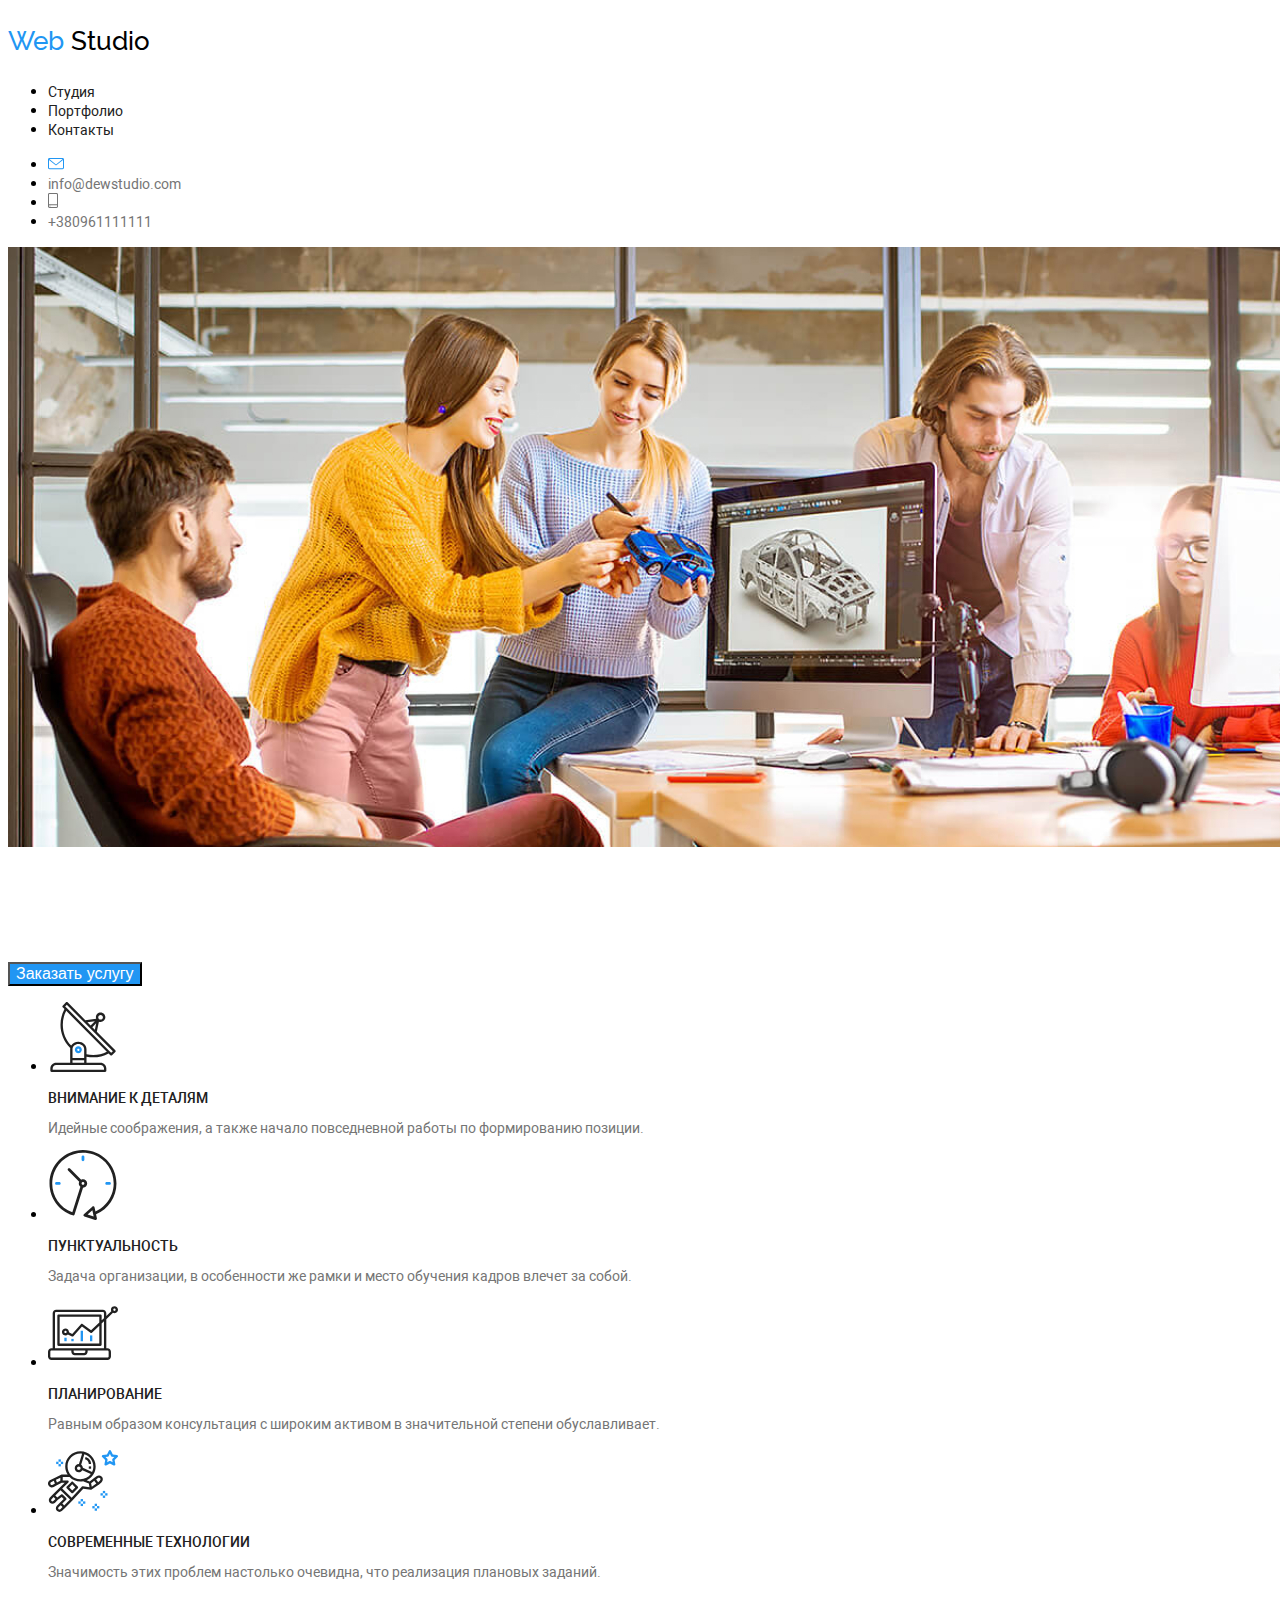
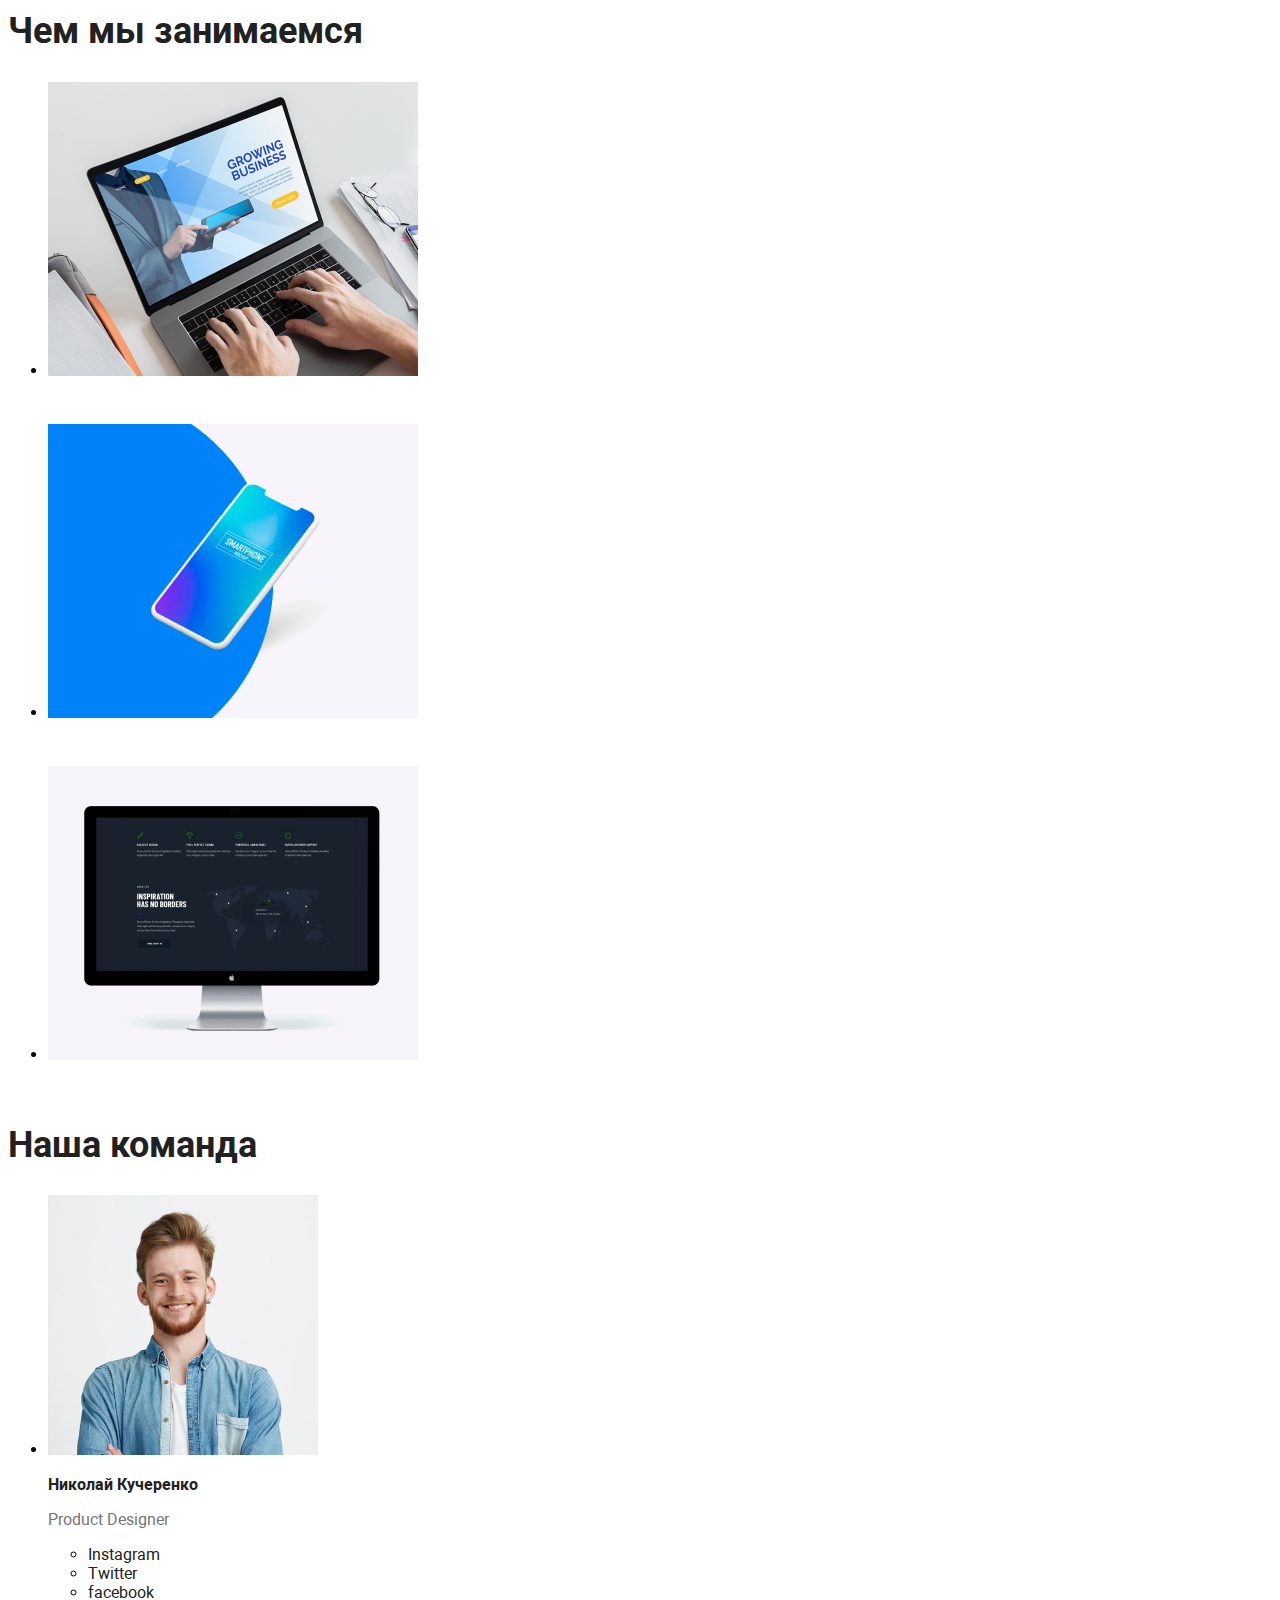
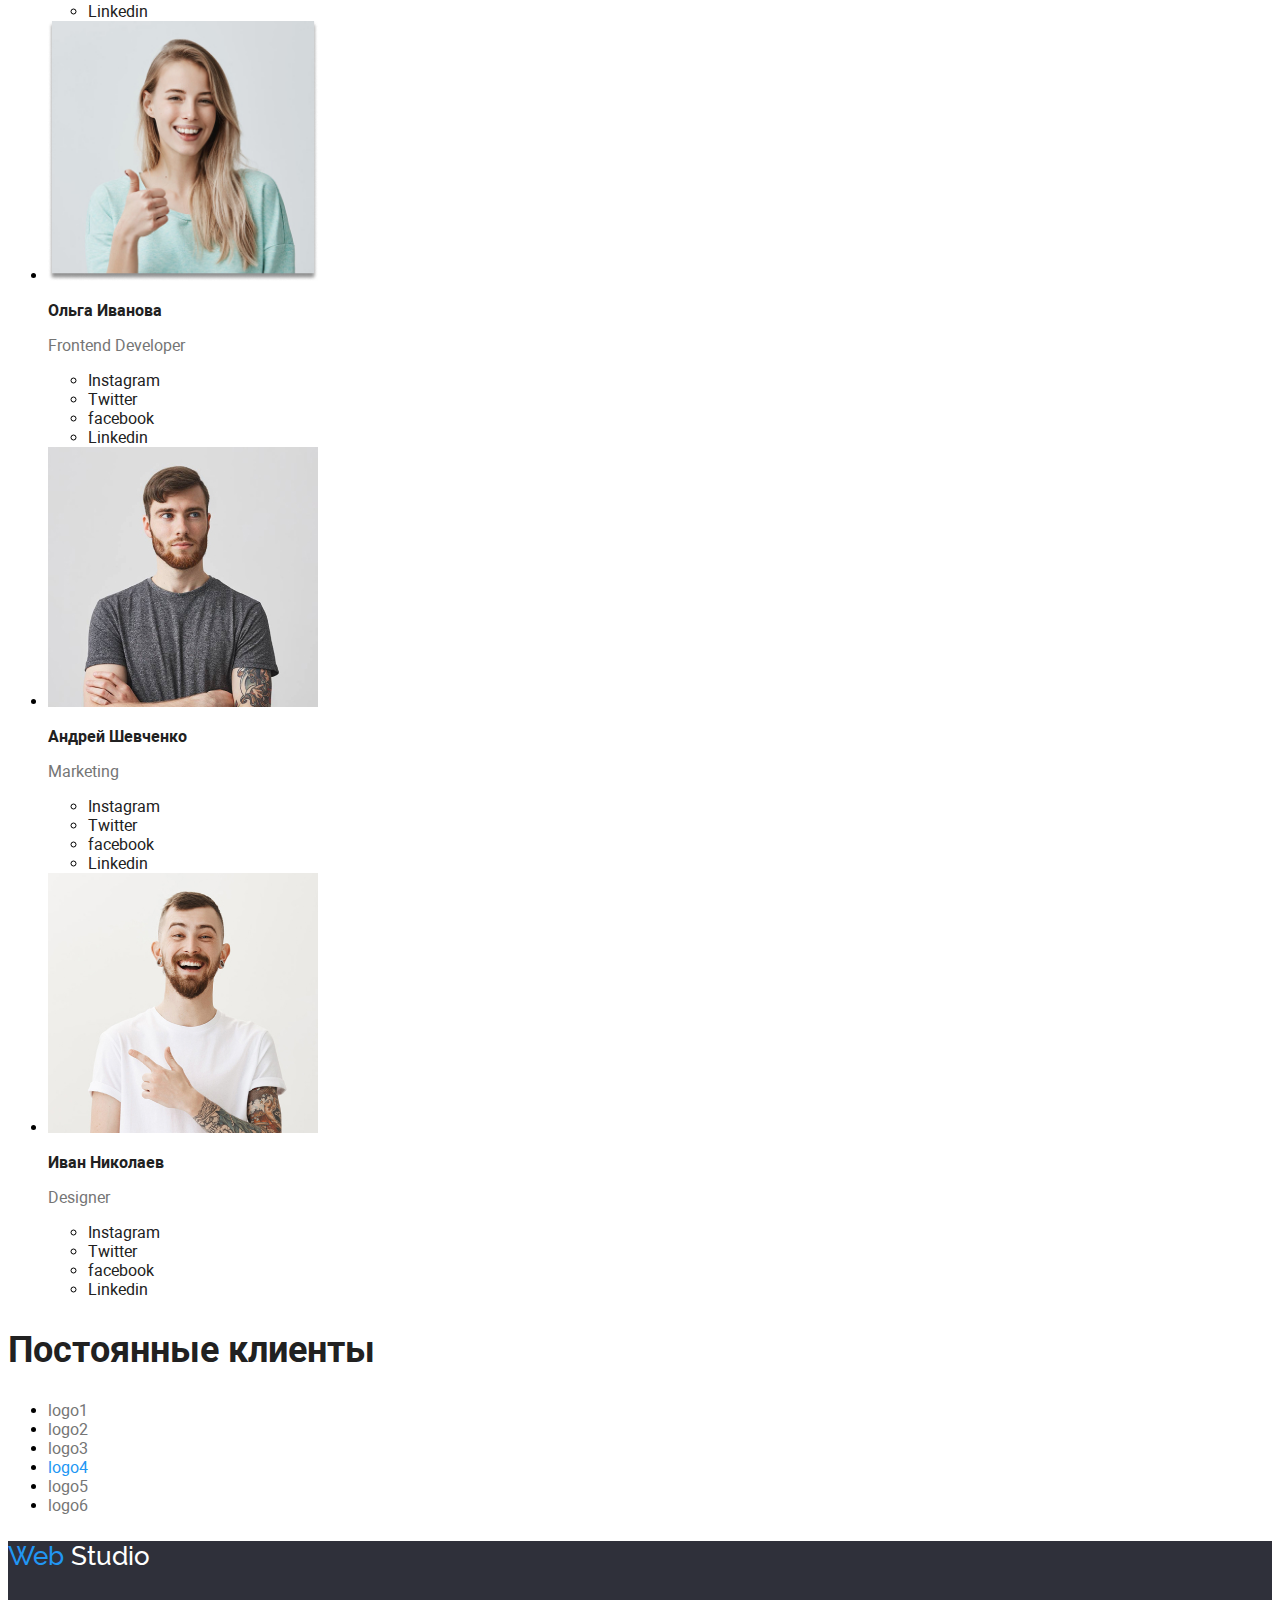
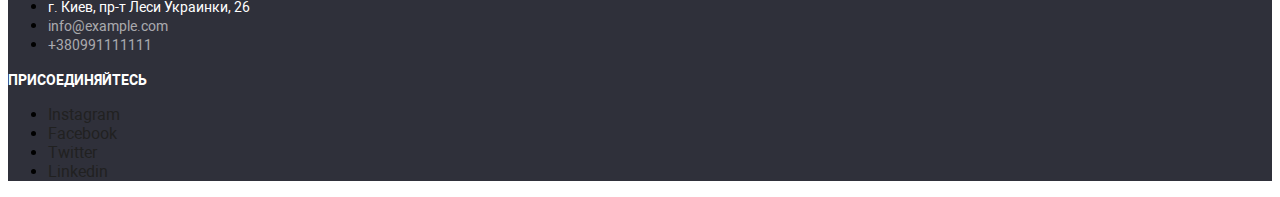
<file: index.html>
<!DOCTYPE html>
<html lang="en">
  <head>
    <meta charset="UTF-8" />
    <meta name="viewport" content="width=device-width, initial-scale=1.0" />
    <link rel="stylesheet" href="./css/styles.css" />
    <link rel="stylesheet" href="./css/font.css" />
    <title>Web Studio</title>
  </head>

  <body>
    <header>
      <a href="./">
        <p class="blue font26 logo">
          Web
          <span class="black">
            Studio
          </span>
        </p>
      </a>
      <nav>
        <ul>
          <li><a href="#" class="link font14">Студия</a></li>
          <li><a href="./portfolio.html" class="link font14">Портфолио</a></li>
          <li><a href="#" class="link font14">Контакты</a></li>
        </ul>
      </nav>

      <ul>
        <li>
          <img src="./images/envelope(hover)(2).svg" alt="" />
        </li>
        <li>
          <a href="mailto:info@dewstudio.com" class="link font14 darkgrey"
            >info@dewstudio.com</a
          >
        </li>
        <li>
          <img src="./images/smartphone.svg" alt="" />
        </li>
        <li>
          <a href="tel:+380961111111" class="darkgrey link font14"
            >+380961111111</a
          >
        </li>
      </ul>
    </header>
    <main>
      <section>
        <div>
          <img src="./images/Headerimg.jpg" alt="zastawka" />
          <h1 class="white font44 uppercase">
            Эффективные решение для Вашего бизнеса
          </h1>
          <button class="white order font16 bold">Заказать услугу</button>
        </div>
      </section>
      <section>
        <ul>
          <li>
            <a href="./"><img src="./images/antenna1.svg" alt="" /></a>
            <h3 class="dark font14 uppercase bold">
              Внимание к деталям
            </h3>
            <p class="grey font14">
              Идейные соображения, а также начало повседневной работы по
              формированию позиции.
            </p>
          </li>
          <li>
            <a href="./"><img src="./images/clock1.svg" alt="" /></a>
            <h3 class="dark font14 uppercase bold">Пунктуальность</h3>
            <p class="grey font14">
              Задача организации, в особенности же рамки и место обучения кадров
              влечет за собой.
            </p>
          </li>
          <li>
            <a href="./"><img src="./images/diagram1.svg" alt="" /></a>
            <h3 class="dark font14 uppercase bold">Планированиe</h3>
            <p class="grey font14">
              Равным образом консультация с широким активом в значительной
              степени обуславливает.
            </p>
          </li>
          <li>
            <a href="./"><img src="./images/astronaut1.svg" alt="" /></a>
            <h3 class="dark font14 uppercase bold">
              Cовременные технологии
            </h3>
            <p class="grey font14">
              Значимость этих проблем настолько очевидна, что реализация
              плановых заданий.
            </p>
          </li>
        </ul>
      </section>

      <section>
        <h2 class="dark font36">Чем мы занимаемся</h2>
        <ul>
          <li>
            <img src="./images/img.jpg" width="370" height="294" alt="" />
            <p class="white font14">Десктопные приложения</p>
          </li>
          <li>
            <img src="./images/box.jpg" width="370" height="294" alt="" />
            <p class="white font14">Мобильные приложения</p>
          </li>
          <li>
            <img src="./images/img(1).jpg" width="370" height="294" alt="" />
            <p class="white font14">Дизайнерские решения</p>
          </li>
        </ul>
      </section>
      <section>
        <h2 class="dark font36">Наша команда</h2>
        <ul>
          <li>
            <img
              src="./images/Command/Nikolay/img.jpg"
              width="270"
              height="260"
              alt="Фото Николая"
            />
            <h3 class="dark font16">Николай Кучеренко</h3>
            <p lang="en" class="grey font16">Product Designer</p>
            <ul>
              <li>
                <a
                  href="https://www.instagram.com/"
                  target="_blank"
                  rel="noopener noreferrer"
                  aria-label="ссылка Инстаграм"
                  >Instagram</a
                >
              </li>
              <li>
                <a
                  href="https://twitter.com/"
                  target="_blank"
                  rel="noopener noreferrer"
                  aria-label="ссылка Твиттер"
                  >Twitter</a
                >
              </li>
              <li>
                <a
                  href="https://facebook.com/"
                  target="_blank"
                  rel="noopener noreferrer"
                  aria-label="ссылка Фейсбук"
                  >facebook</a
                >
              </li>
              <li>
                <a
                  href="https://www.linkedin.com/"
                  target="_blank"
                  rel="noopener noreferrer"
                  aria-label="ссылка Линкедин"
                  >Linkedin</a
                >
              </li>
            </ul>
          </li>

          <li>
            <img
              src="./images/Command/Olga/img.jpg"
              width="270"
              height="260"
              alt="Фото Ольги"
            />
            <h3 class="dark font16">Ольга Иванова</h3>
            <p lang="en" class="grey font16">Frontend Developer</p>
            <ul>
              <li>
                <a
                  href="https://www.instagram.com/"
                  target="_blank"
                  rel="noopener noreferrer"
                  aria-label="ссылка Инстаграм"
                  >Instagram</a
                >
              </li>
              <li>
                <a
                  href="https://twitter.com/"
                  target="_blank"
                  rel="noopener noreferrer"
                  aria-label="ссылка Твиттер"
                  >Twitter</a
                >
              </li>
              <li>
                <a
                  href="https://facebook.com/"
                  target="_blank"
                  rel="noopener noreferrer"
                  aria-label="ссылка Фейсбук"
                  >facebook</a
                >
              </li>
              <li>
                <a
                  href="https://www.linkedin.com/"
                  target="_blank"
                  rel="noopener noreferrer"
                  aria-label="ссылка Линкедин"
                  >Linkedin</a
                >
              </li>
            </ul>
          </li>

          <li>
            <img
              src="./images/Command/Andrii/img.jpg"
              width="270"
              height="260"
              alt="Фото Андрея"
            />
            <h3 class="dark font16">Андрей Шевченко</h3>
            <p lang="en" class="grey font16">Marketing</p>
            <ul>
              <li>
                <a
                  href="https://www.instagram.com/"
                  target="_blank"
                  rel="noopener noreferrer"
                  aria-label="ссылка Инстаграм"
                  >Instagram</a
                >
              </li>
              <li>
                <a
                  href="https://twitter.com/"
                  target="_blank"
                  rel="noopener noreferrer"
                  aria-label="ссылка Твиттер"
                  >Twitter</a
                >
              </li>
              <li>
                <a
                  href="https://facebook.com/"
                  target="_blank"
                  rel="noopener noreferrer"
                  aria-label="ссылка Фейсбук"
                  >facebook</a
                >
              </li>
              <li>
                <a
                  href="https://www.linkedin.com/"
                  target="_blank"
                  rel="noopener noreferrer"
                  aria-label="ссылка Линкедин"
                  >Linkedin</a
                >
              </li>
            </ul>
          </li>

          <li>
            <img
              src="./images/Command/Ivan/img.jpg"
              width="270"
              height="260"
              alt="Фото Иван"
            />
            <h3 class="dark font16">Иван Николаев</h3>
            <p lang="en" class="grey font16">Designer</p>
            <ul>
              <li>
                <a
                  href="https://www.instagram.com/"
                  target="_blank"
                  rel="noopener noreferrer"
                  aria-label="ссылка Инстаграм"
                  >Instagram</a
                >
              </li>
              <li>
                <a
                  href="https://twitter.com/"
                  target="_blank"
                  rel="noopener noreferrer"
                  aria-label="ссылка Твиттер"
                  >Twitter</a
                >
              </li>
              <li>
                <a
                  href="https://facebook.com/"
                  target="_blank"
                  rel="noopener noreferrer"
                  aria-label="ссылка Фейсбук"
                  >facebook</a
                >
              </li>
              <li>
                <a
                  href="https://www.linkedin.com/"
                  target="_blank"
                  rel="noopener noreferrer"
                  aria-label="ссылка Линкедин"
                  >Linkedin</a
                >
              </li>
            </ul>
          </li>
        </ul>
      </section>

      <section>
        <h2 class="dark font36">Постоянные клиенты</h2>
        <ul>
          <li>
            <a
              href="#"
              target="_blank"
              rel="noopener noreferrer"
              aria-label="ссылка на Логотип"
              class="grey"
              >logo1</a
            >
          </li>
          <li>
            <a
              href="#"
              target="_blank"
              rel="noopener noreferrer"
              aria-label="ссылка на Логотип"
              class="grey"
              >logo2</a
            >
          </li>
          <li>
            <a
              href="#"
              target="_blank"
              rel="noopener noreferrer"
              aria-label="ссылка на Логотип"
              class="grey"
              >logo3</a
            >
          </li>
          <li>
            <a
              href="#"
              target="_blank"
              rel="noopener noreferrer"
              aria-label="ссылка на Логотип"
              class="blue"
              >logo4</a
            >
          </li>
          <li>
            <a
              href="#"
              target="_blank"
              rel="noopener noreferrer"
              aria-label="ссылка на Логотип"
              class="grey"
              >logo5</a
            >
          </li>
          <li>
            <a
              href="#"
              target="_blank"
              rel="noopener noreferrer"
              aria-label="ссылка на Логотип"
              class="grey"
              >logo6</a
            >
          </li>
        </ul>
      </section>
    </main>
    <footer>
      <div>
        <a href="./">
          <p class="blue font26 logo">
            Web
            <span class="white">
              Studio
            </span>
          </p>
        </a>
        <address>
          <ul>
            <li>
              <a
                href="https://www.google.com.ua/maps/place/"
                target="_blank"
                rel="noopener noreferrer"
                class="white font14 normal"
                >г. Киев, пр-т Леси Украинки, 26</a
              >
            </li>
            <li>
              <a href="mailto:info@example.com" class="white06 font14 normal"
                >info@example.com</a
              >
            </li>
            <li>
              <a href="tel:+380991111111" class="white06 font14 normal"
                >+380991111111</a
              >
            </li>
          </ul>
        </address>
      </div>
      <div>
        <b class="white font14 uppercase">Присоединяйтесь</b>

        <ul>
          <li>
            <a
              href="#"
              target="_blank"
              rel="noopener noreferrer"
              aria-label="ссылка на Инстаграм"
              >Instagram</a
            >
          </li>
          <li>
            <a
              href="#"
              target="_blank"
              rel="noopener noreferrer"
              aria-label="ссылка на Facebook"
              >Facebook</a
            >
          </li>
          <li>
            <a
              href="#"
              target="_blank"
              rel="noopener noreferrer"
              aria-label="ссылка на Twitter"
              >Twitter</a
            >
          </li>
          <li>
            <a
              href="#"
              target="_blank"
              rel="noopener noreferrer"
              aria-label="ссылка на linkedin"
              >Linkedin</a
            >
          </li>
        </ul>
      </div>
    </footer>
  </body>
</html>
</file>
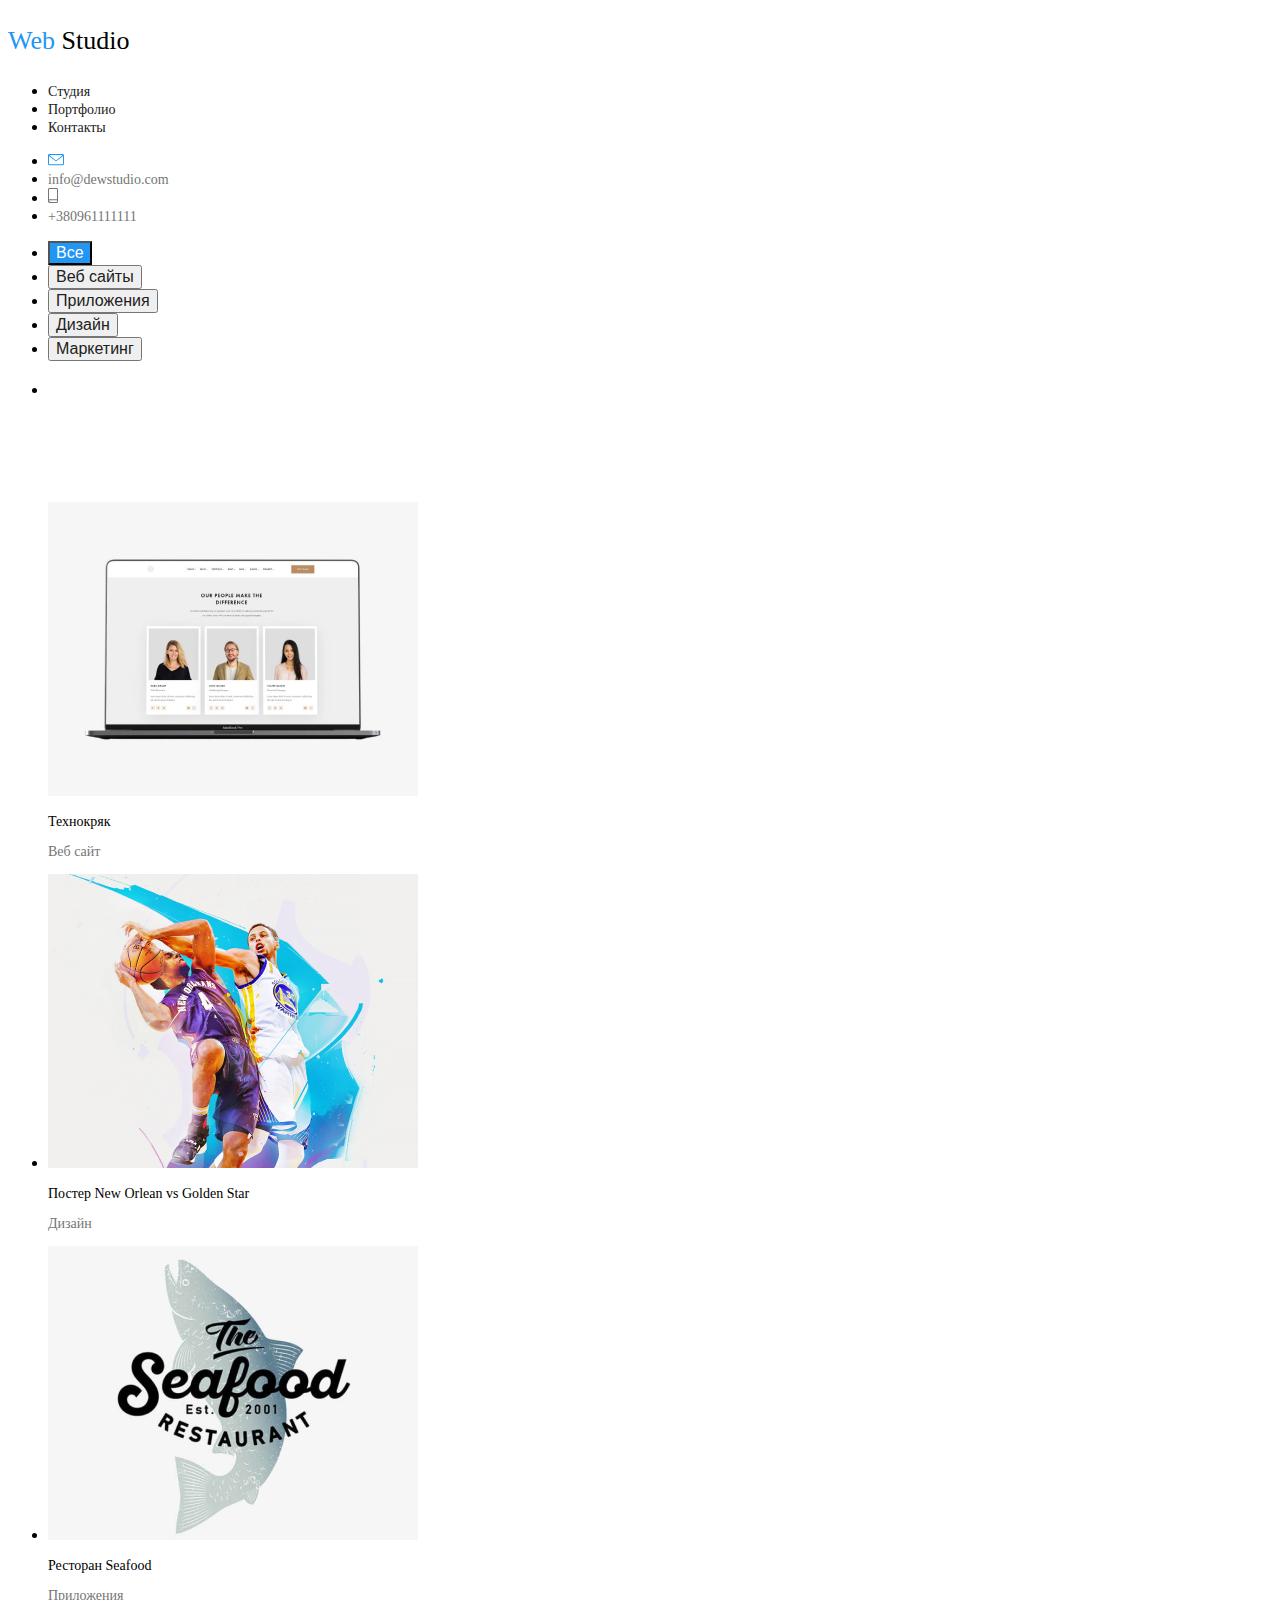
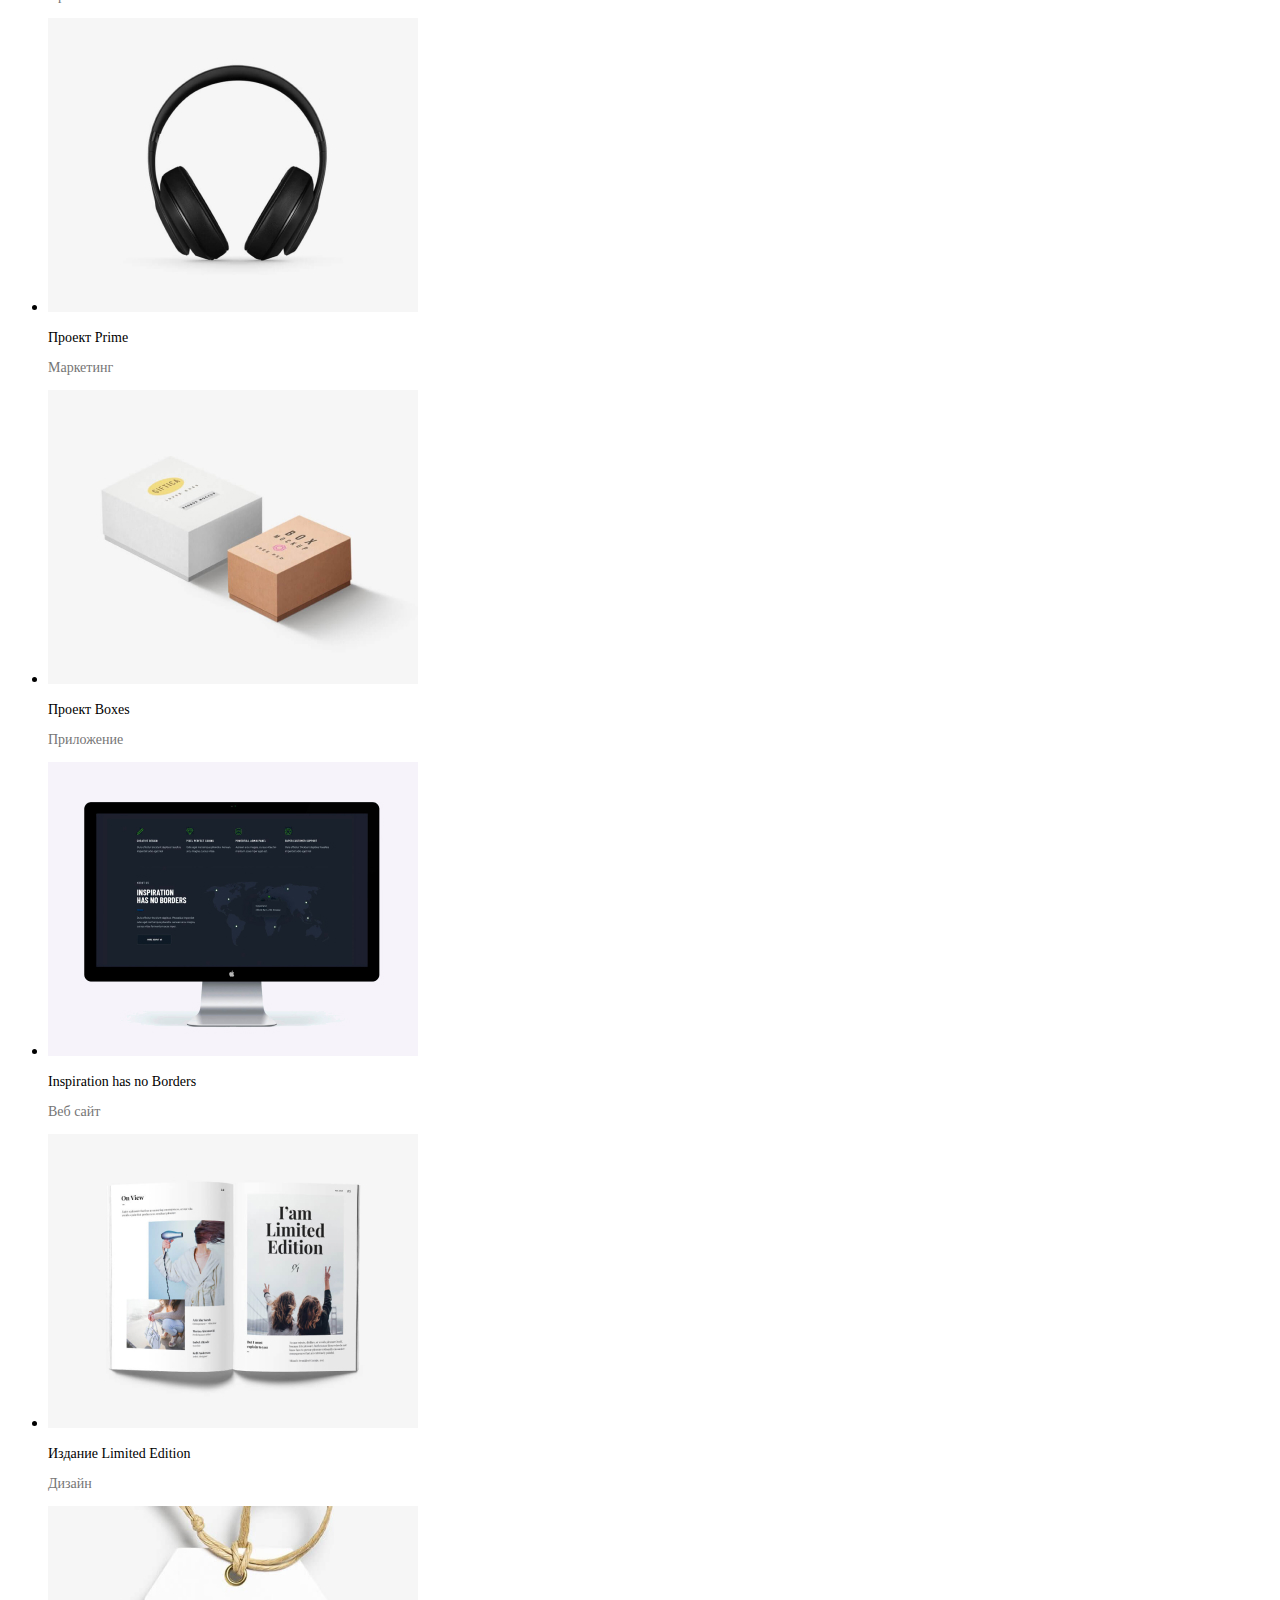
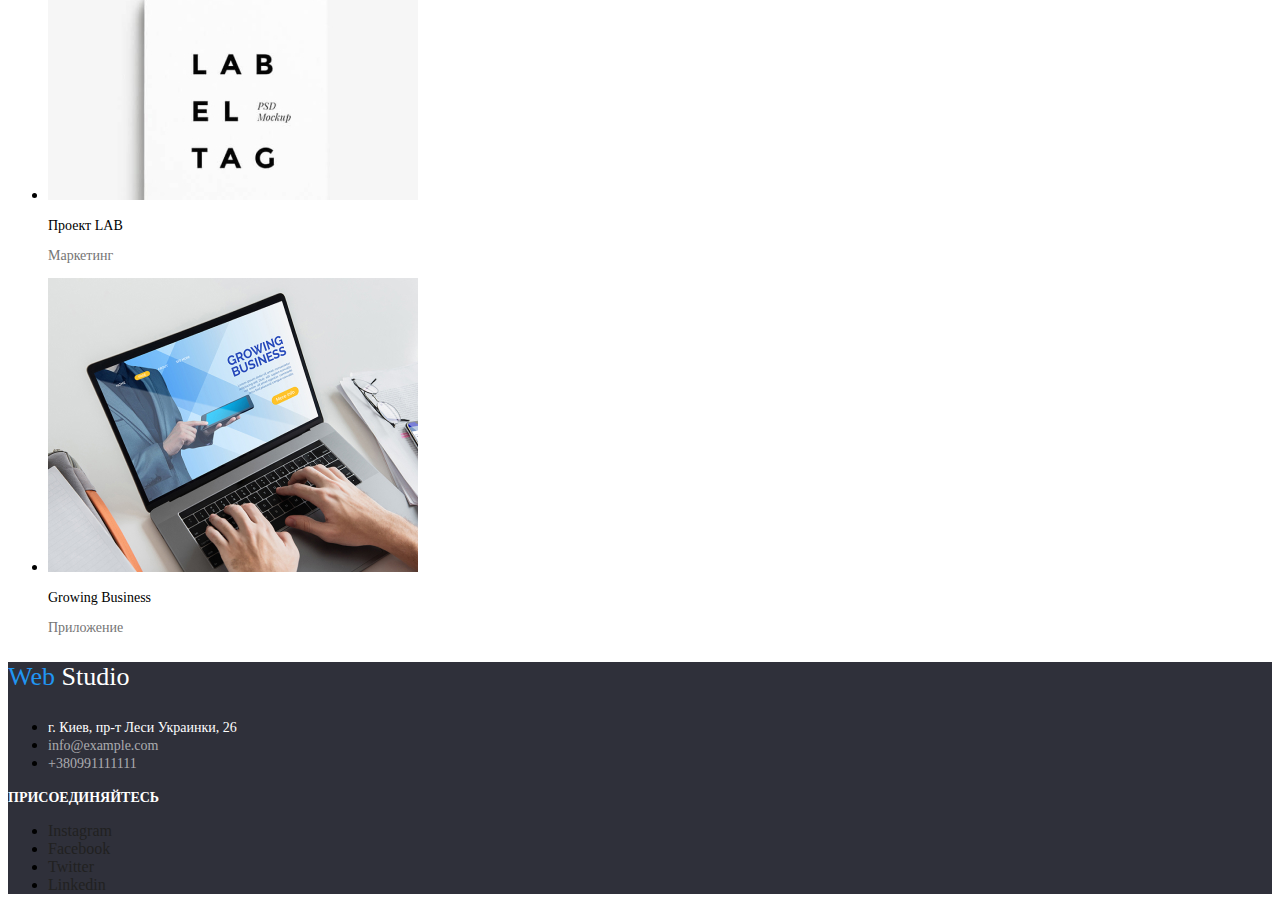
<file: portfolio.html>
<!DOCTYPE html>
<html lang="en">
  <head>
    <meta charset="UTF-8" />
    <meta name="viewport" content="width=device-width, initial-scale=1.0" />
    <link rel="stylesheet" href="./css/styles.css" />
    <title>Web Studio</title>
  </head>

  <body>
    <header>
        <a href="./">
            <p class="blue font26 logo">
                Web
                <span class="black">
                    Studio
                </span>
            </p>
        </a>
      <nav>
        <ul>
          <li><a href="./" class="font14 link">Студия</a></li>
          <li><a href="./portfolio.html" class="font14 link">Портфолио</a></li>
          <li><a href="#" class="font14 link">Контакты</a></li>
        </ul>
      </nav>

      <ul>
        <li>
          <img src="./images/envelope(hover)(2).svg" alt="" />
        </li>
        <li>
          <a href="mailto:info@dewstudio.com" class="blue font14 darkgrey"
            >info@dewstudio.com</a
          >
        </li>
        <li>
          <img src="./images/smartphone.svg" alt="" />
        </li>
        <li>
          <a href="tel:+380961111111" class="darkgrey font14">+380961111111</a>
        </li>
      </ul>
    </header>
    <main>
        <section>
      <ul>
       <li> <button class="white order font16">Все</button> </li>
        <li> <button class="font16 dark bold">Веб сайты</button></li>
        <li><button class="font16 dark bold">Приложения</button></li>
        <li><button class="font16 dark bold">Дизайн</button></li>
        <li><button class="font16 dark bold">Маркетинг</button></li>
      </ul>
        <ul>
            <li >
                <div class="item">
                    <p class="font18 white">
                        Технокряк это современная площадка распространения коронавируса. Компании используют эту платформу для цифрового
                        шпионажа и атак на защищённые сервера конкурентов.
                    </p>
                </div>
                 <img src="./images/portfolio1.jpg" width="370" height="294" alt="" /> 
                <p class="font14">Технокряк</p>
                <p class="grey font14">Веб сайт</p>
            </li>
            <li>
                <img src="./images/basketball1.jpg" width="370" height="294" alt="" />
                <p class="font14">Постер New Orlean vs Golden Star</p>
                <p class="grey font14">Дизайн</p>
            </li>
            <li>
                <img src="./images/seafood1.png" width="370" height="294" alt="" />
                <p class="font14">Ресторан Seafood</p>
                <p class="grey font14">Приложения</p>
            </li>
            <li>
                <img src="./images/naushniki.jpg" width="370" height="294" alt="" />
                <p class="font14">Проект Prime</p>
                <p class="grey font14">Маркетинг</p>
            </li>
            <li>
                <img src="./images/boxes.jpg" width="370" height="294" alt="" />
                <p class="font14">Проект Boxes</p>
                <p class="grey font14">Приложение</p>
            </li>
            <li>
                <img src="./images/monitor1.jpg" width="370" height="294" alt="" />
                <p class="font14">Inspiration has no Borders</p>
                <p class="grey font14">Веб сайт</p>
            </li>
            <li>
                <img src="./images/book.jpg" width="370" height="294" alt="" />
                <p class="font14">Издание Limited Edition</p>
                <p class="grey font14">Дизайн</p>
            </li>
            <li>
                <img src="./images/lab.jpg" width="370" height="294" alt="" />
                <p class="font14">Проект LAB</p>
                <p class="grey font14">Маркетинг</p>
            </li>
            <li>
                <img src="./images/lapotop.jpg" width="370" height="294" alt="" />
                <p class="font14">Growing Business</p>
                <p class="grey font14">Приложение</p>
            </li>
      </section>
    </main>
    <footer>
      <div>
        <a href="./">
            <p class="blue font26 logo">
                Web
                <span class="white">
                    Studio
                </span>
            </p>
        </a>
        <address>
          <ul>
            <li>
              <a
                href="https://www.google.com.ua/maps/place/"
                target="_blank"
                rel="noopener noreferrer"
                class="white font14 normal"
                >г. Киев, пр-т Леси Украинки, 26</a
              >
            </li>
            <li>
              <a href="mailto:info@example.com" class="white06 font14 normal"
                >info@example.com</a
              >
            </li>
            <li>
              <a href="tel:+380991111111" class="white06 font14 normal">+380991111111</a>
            </li>
          </ul>
        </address>
      </div>
      <div>
        <b class="white font14 uppercase" >Присоединяйтесь</b>

        <ul>
          <li>
            <a
              href="#"
              target="_blank"
              rel="noopener noreferrer"
              aria-label="ссылка на Инстаграм"
              >Instagram</a
            >
          </li>
          <li>
            <a
              href="#"
              target="_blank"
              rel="noopener noreferrer"
              aria-label="ссылка на Facebook"
              >Facebook</a
            >
          </li>
          <li>
            <a
              href="#"
              target="_blank"
              rel="noopener noreferrer"
              aria-label="ссылка на Twitter"
              >Twitter</a
            >
          </li>
          <li>
            <a
              href="#"
              target="_blank"
              rel="noopener noreferrer"
              aria-label="ссылка на linkedin"
              >Linkedin</a
            >
          </li>
        </ul>
      </div>
    </footer>
  </body>
</html>
</file>
<file: css/styles.css>
body {
    font-family: Roboto;
  }
  
  .grey {
    color: #757575;
  }
  .white {
    color: #ffffff;
  }
  a {
    text-decoration: none;
    color: #212121;
  }
  .blue {
    color: #2196f3;
  }
  .black {
    color: #000000;
  }
  .order {
    background-color: #2196f3;
  }
  .font26 {
    font-size: 26px;
  }
  .font44 {
    font-size: 44px;
  }
  .font14 {
    font-size: 14px;
  }
  .font36 {
    font-size: 36px;
  }
  .font16 {
    font-size: 16px;
  }
  .font18 {
    font-size: 18px;
  }
  .link:hover {
    color: #2196f3;
  }
  .item {
    width: 370px;
  }
  .uppercase {
    text-transform: uppercase;
  }
  footer {
    background-color: #2f303a;
  }
  .normal {
    font-style: normal;
  }
  .white06 {
    color: rgba(255, 255, 255, 0.6);
  }
  .darkgrey {
    color: #757575;
  }
  .activecolore {
    color: #2196f3;
  }
  .bold {
    font-weight: 500;
  }
  .dark {
    color: #212121;
  }
  .logo {
    font-family: Raleway;
  }
</file>
<file: css/font.css>
@font-face {
    font-family: Roboto;
    src: url(../fonts/Robotoblack.ttf);
    src: url(../fonts/Robotoblack.ttf) format("truetype");
    font-weight: 900;
    font-style: normal;
  }
  @font-face {
    font-family: Roboto;
    src: url(../fonts/Robotomedium.ttf);
    src: url(../fonts/Robotomedium.ttf) format("truetype");
    font-weight: 500;
    font-style: normal;
  }
  @font-face {
    font-family: Roboto;
    src: url(../fonts/Roboto.ttf);
    src: url(../fonts/Roboto.ttf) format("truetype");
    font-weight: 400;
    font-style: normal;
  }
  @font-face {
    font-family: Roboto;
    src: url(../fonts/Robotobold.ttf);
    src: url(../fonts/Robotobold.ttf) format("truetype");
    font-weight: 700;
    font-style: normal;
  }
  @font-face {
    font-family: Raleway;
    src: url(../fonts/ralewaymedium.woff);
    font-weight: 500;
    font-style: normal;
  }
</file>
